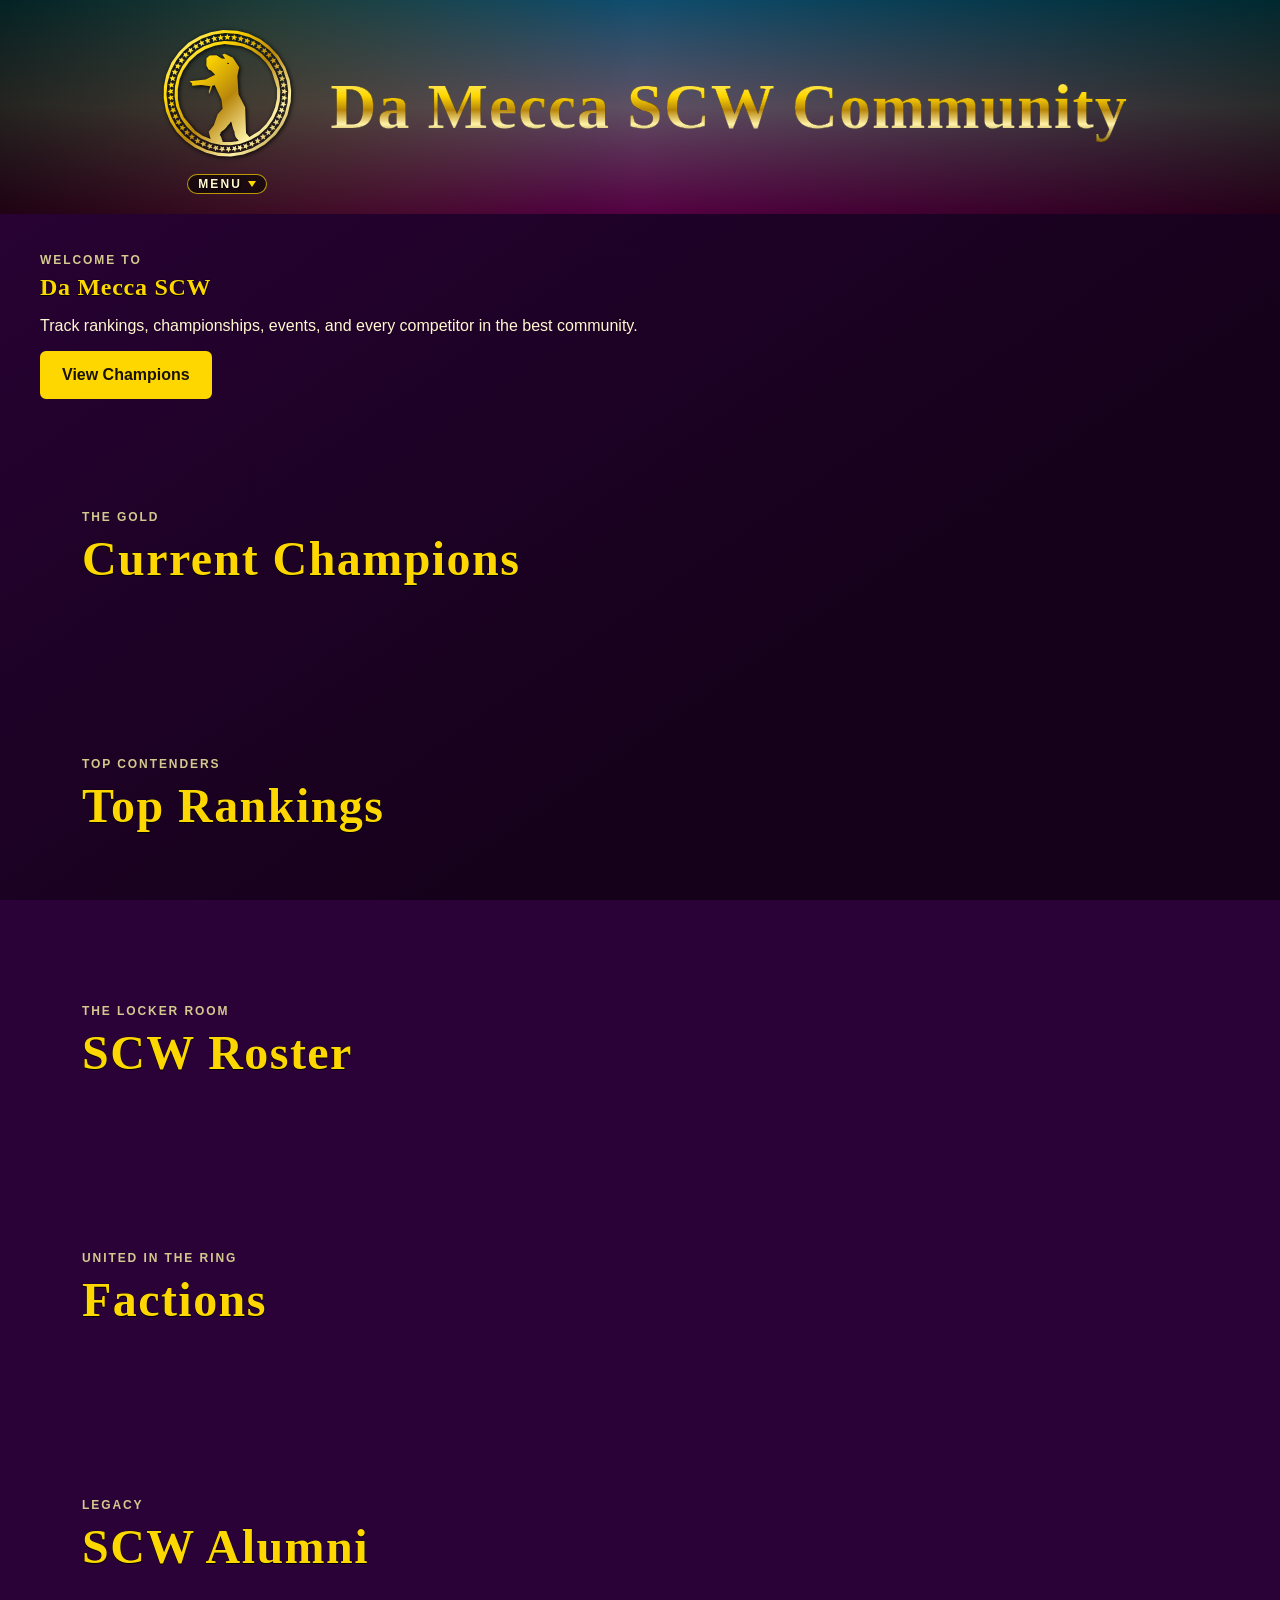
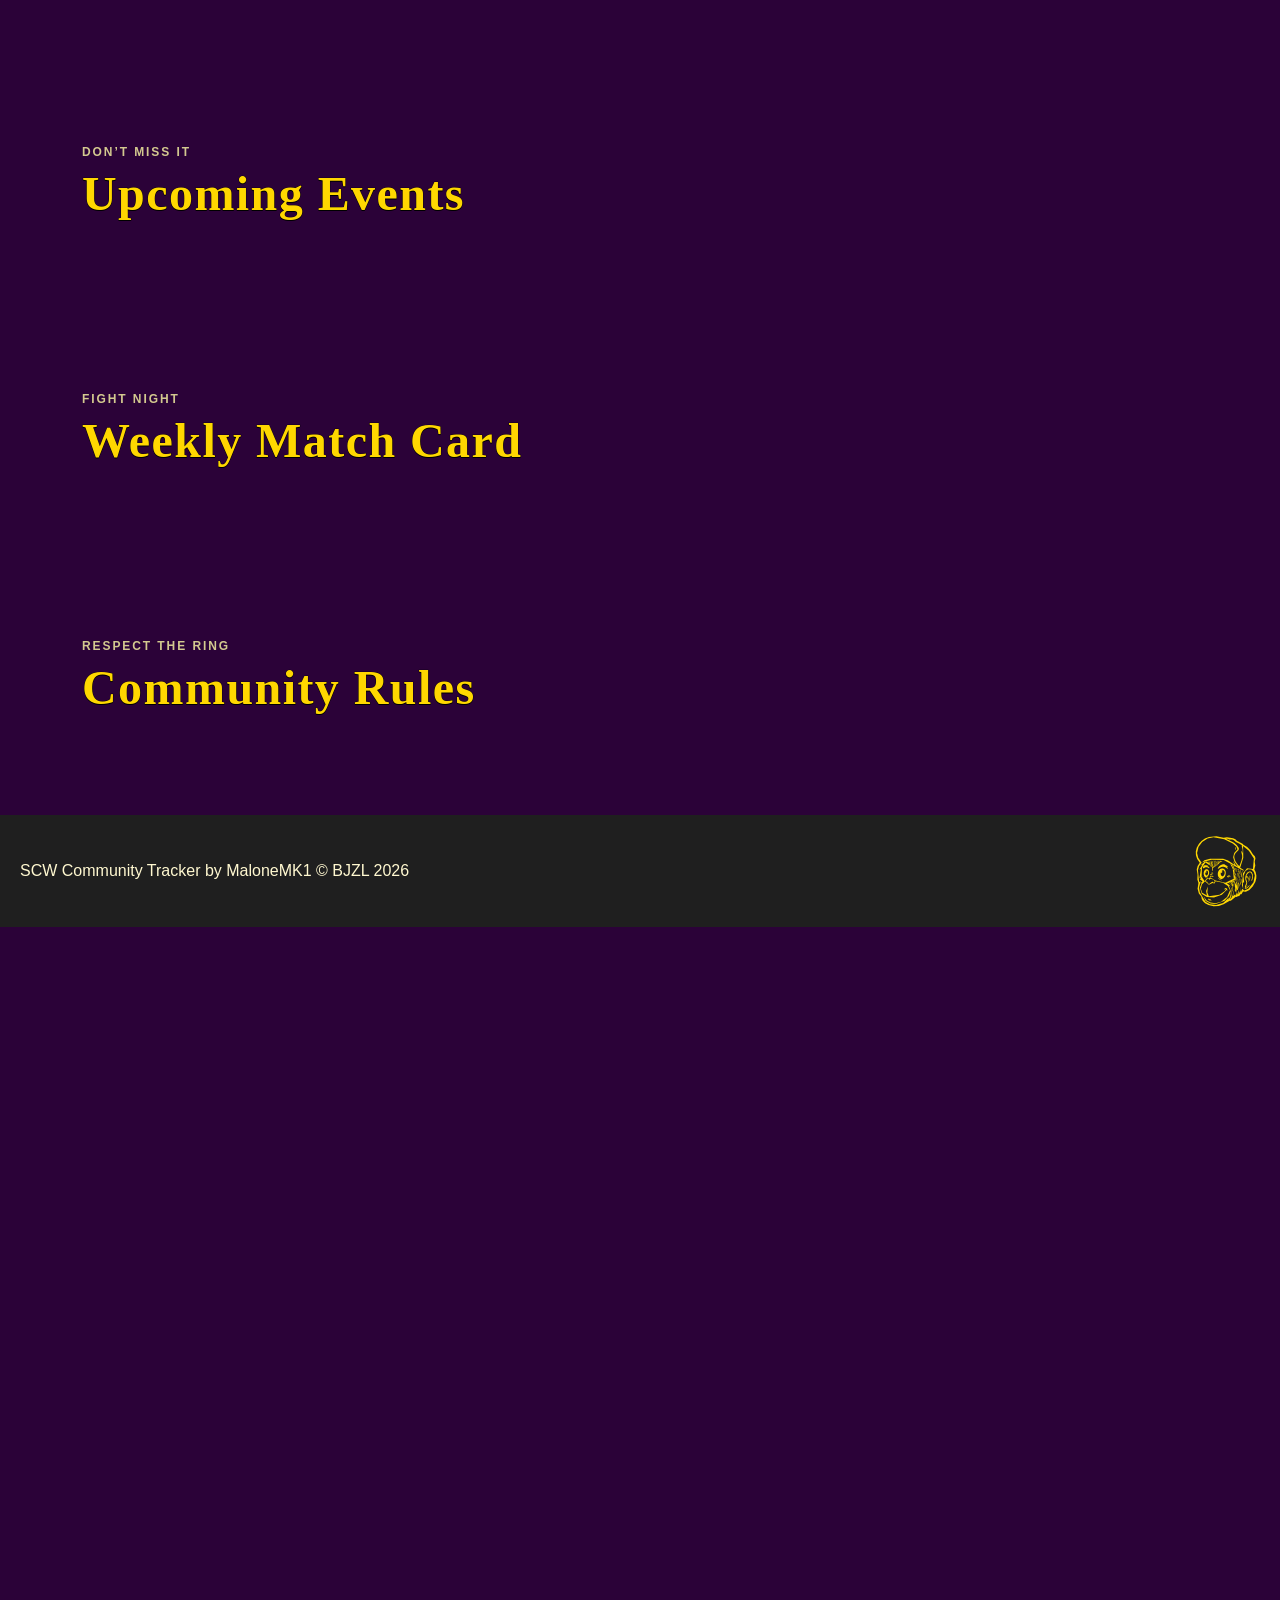
<file: index.html>
<!doctype html>
<html lang="en">
  <head>
    <meta charset="UTF-8" />
    <meta http-equiv="refresh" content="0; url=./SCW_Community_V1.html" />
    <link rel="canonical" href="./SCW_Community_V1.html" />
    <title>SCW Community Da Mecca</title>
  </head>
  <body>
    <p>Opening <a href="./SCW_Community_V1.html">SCW Community Da Mecca</a>…</p>
  </body>
</html>
</file>
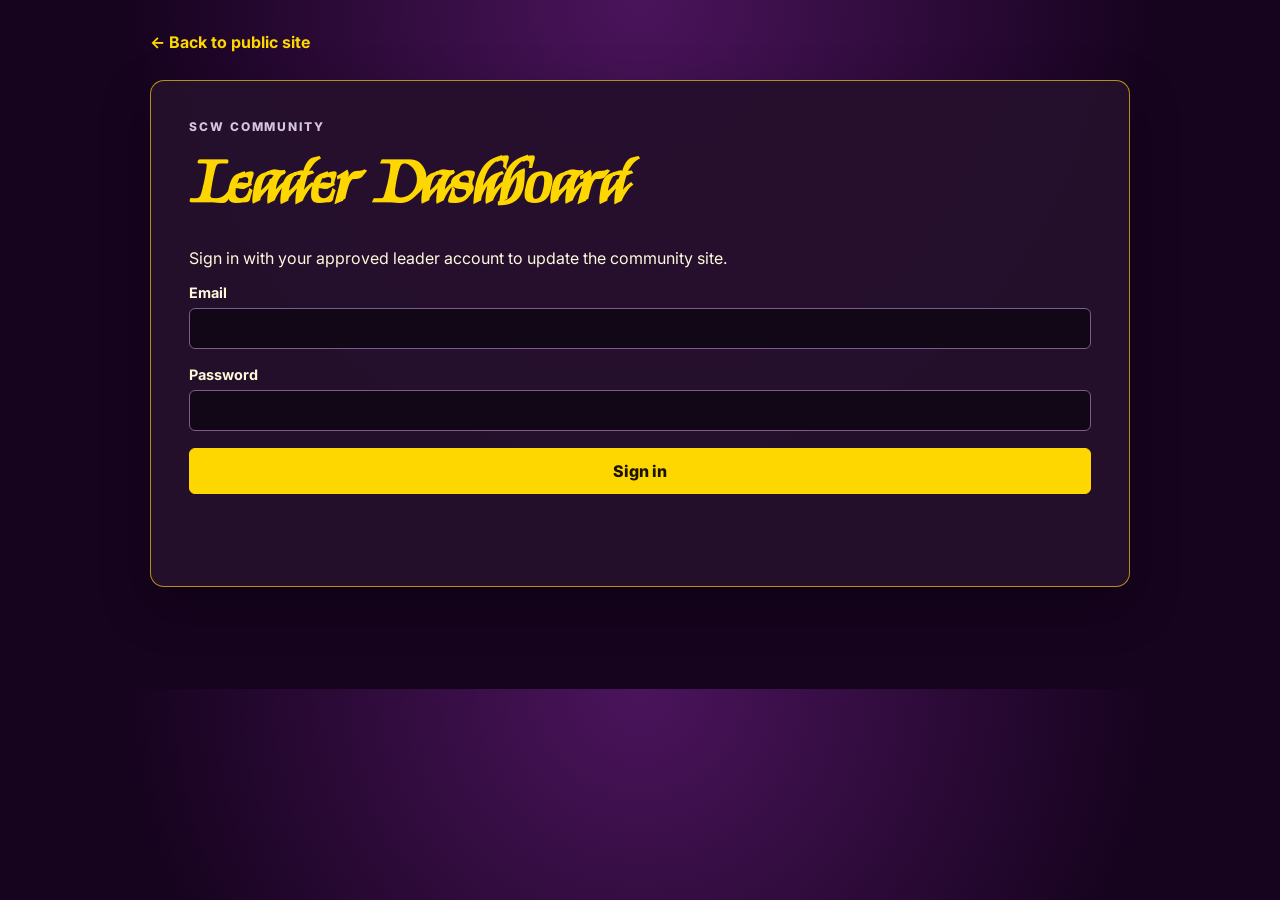
<file: admin.html>
<!doctype html>
<html lang="en">
  <head>
    <meta charset="UTF-8" />
    <meta name="viewport" content="width=device-width, initial-scale=1.0" />
    <title>SCW Leader Dashboard</title>
    <link rel="preconnect" href="https://fonts.googleapis.com" />
    <link rel="preconnect" href="https://fonts.gstatic.com" crossorigin />
    <link href="https://fonts.googleapis.com/css2?family=Inter:wght@400;600;700;800&family=Kings&display=swap" rel="stylesheet" />
    <link rel="stylesheet" href="./styles/admin.css" />
  </head>
  <body>
    <main class="admin-shell">
      <a class="back-link" href="./SCW_Community_V1.html">← Back to public site</a>
      <section class="login-panel" data-login-panel>
        <p class="eyebrow">SCW Community</p><h1>Leader Dashboard</h1>
        <p>Sign in with your approved leader account to update the community site.</p>
        <form data-login-form>
          <label>Email<input name="email" type="email" autocomplete="email" required></label>
          <label>Password<input name="password" type="password" autocomplete="current-password" required></label>
          <button type="submit">Sign in</button>
        </form>
        <p class="message" data-login-message></p>
      </section>

      <section class="dashboard" hidden data-dashboard>
        <header class="dashboard__header"><div><p class="eyebrow">Signed in leader</p><h1>Update SCW</h1></div><button class="button-secondary" type="button" data-signout>Sign out</button></header>
        <p class="message" data-dashboard-message></p>
        <form class="editor-card" data-settings-form>
          <h2>Site identity & theme</h2>
          <div class="form-grid"><label>Community name<input name="community_name" required></label><label>Hero heading<input name="hero_title" required></label></div>
          <label>Welcome message<textarea name="hero_description" rows="3" required></textarea></label>
          <div class="form-grid"><label>Accent color<input name="accent" type="color"></label><label>Background color<input name="background" type="color"></label></div>
          <label>Footer text<input name="footer" required></label><button type="submit">Save site settings</button>
        </form>
        <form class="editor-card" data-site-images-form>
          <h2>Site images</h2><p class="help">Upload a replacement logo, page background, or header banner. Wide banner images work best. The image may be cropped to keep the header readable.</p>
          <div class="form-grid"><label>Replace<select name="kind"><option value="logo_url">Site logo</option><option value="background_image_url">Page background image</option><option value="header_background_url">Header/banner background image</option></select></label><label>Image file<input name="image" type="file" accept="image/png,image/jpeg,image/webp,image/svg+xml" required></label></div>
          <button type="submit">Upload site image</button>
        </form>
        <div data-content-editors></div>
        <section class="editor-card"><h2>Factions</h2><p class="help">Add only a faction name and logo. No leaders or member lists—just the faction.</p>
          <form class="faction-form" data-faction-form><label>Faction name<input name="name" required></label><label>Logo image<input name="image" type="file" accept="image/png,image/jpeg,image/webp,image/svg+xml" required></label><button type="submit">Upload faction</button></form>
          <div class="faction-admin-list" data-faction-list></div>
        </section>
      </section>
    </main>
    <script type="module" src="./scripts/admin.js"></script>
  </body>
</html>
</file>
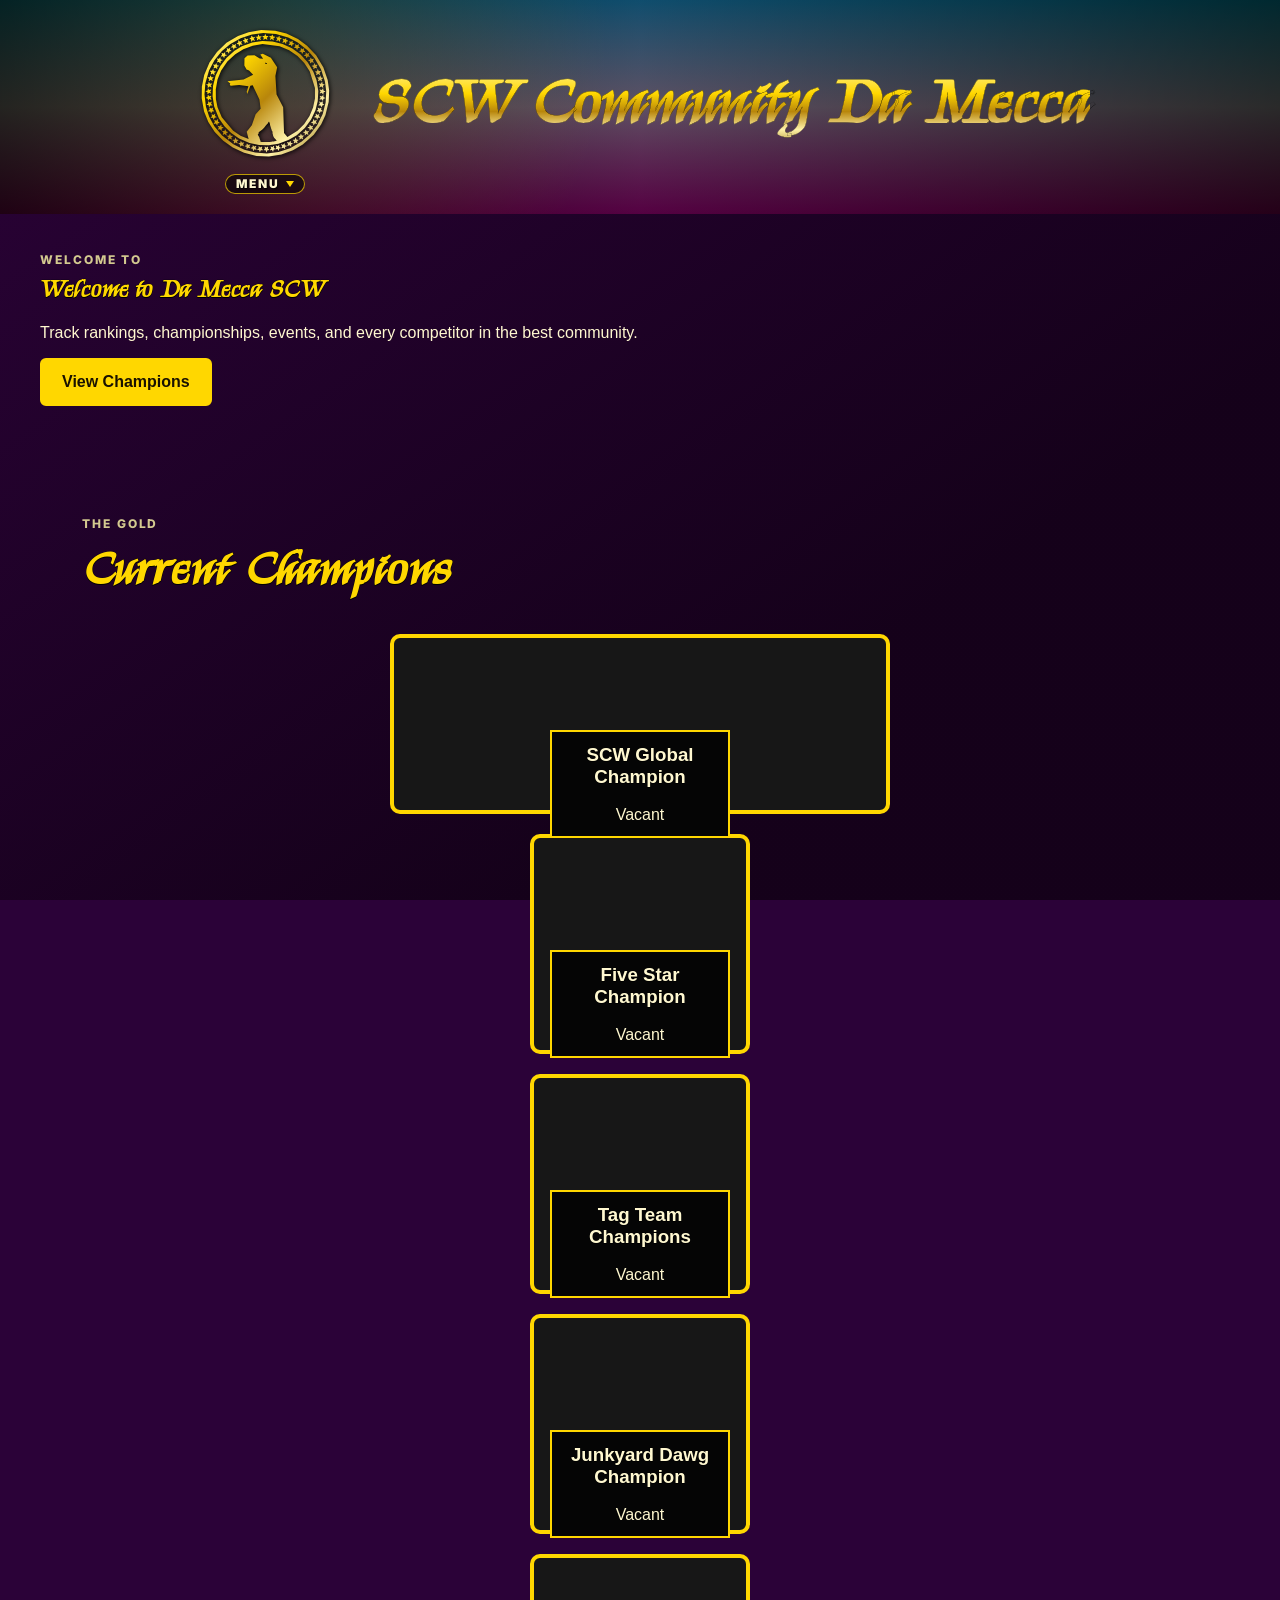
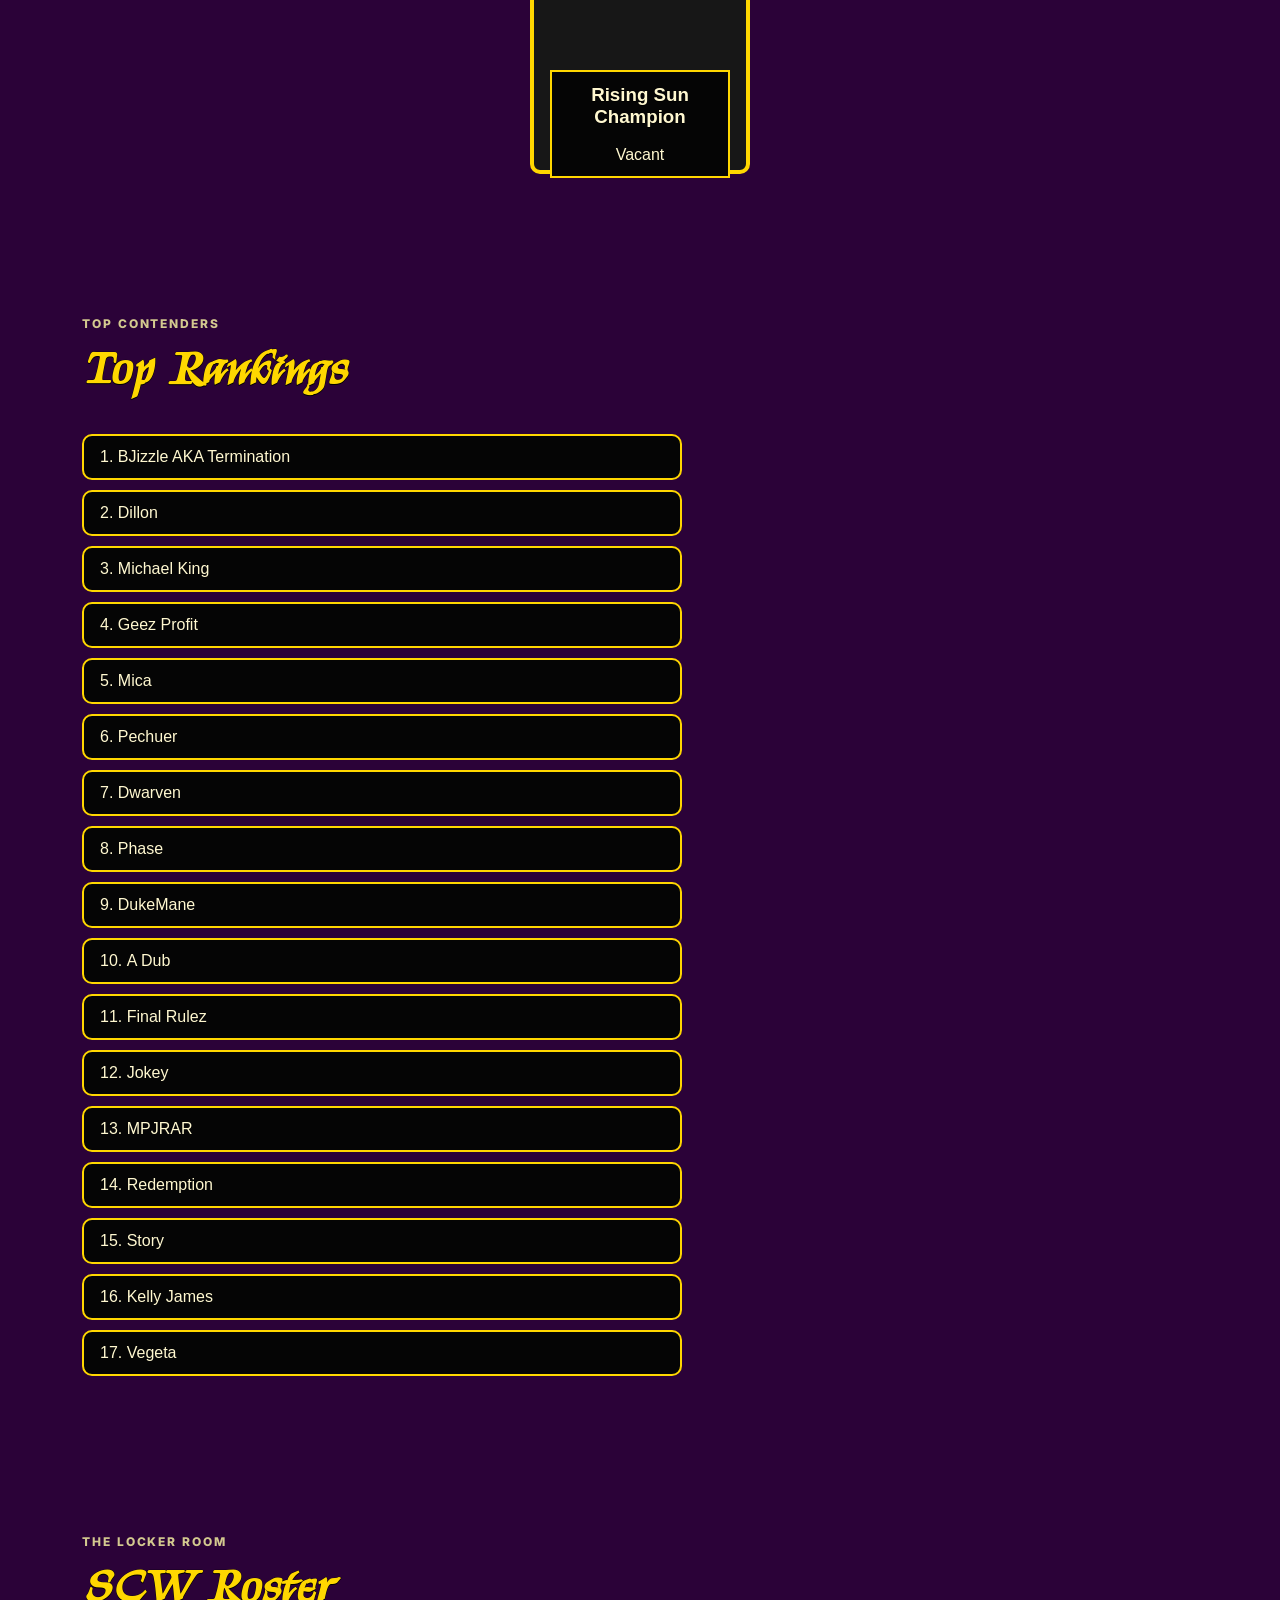
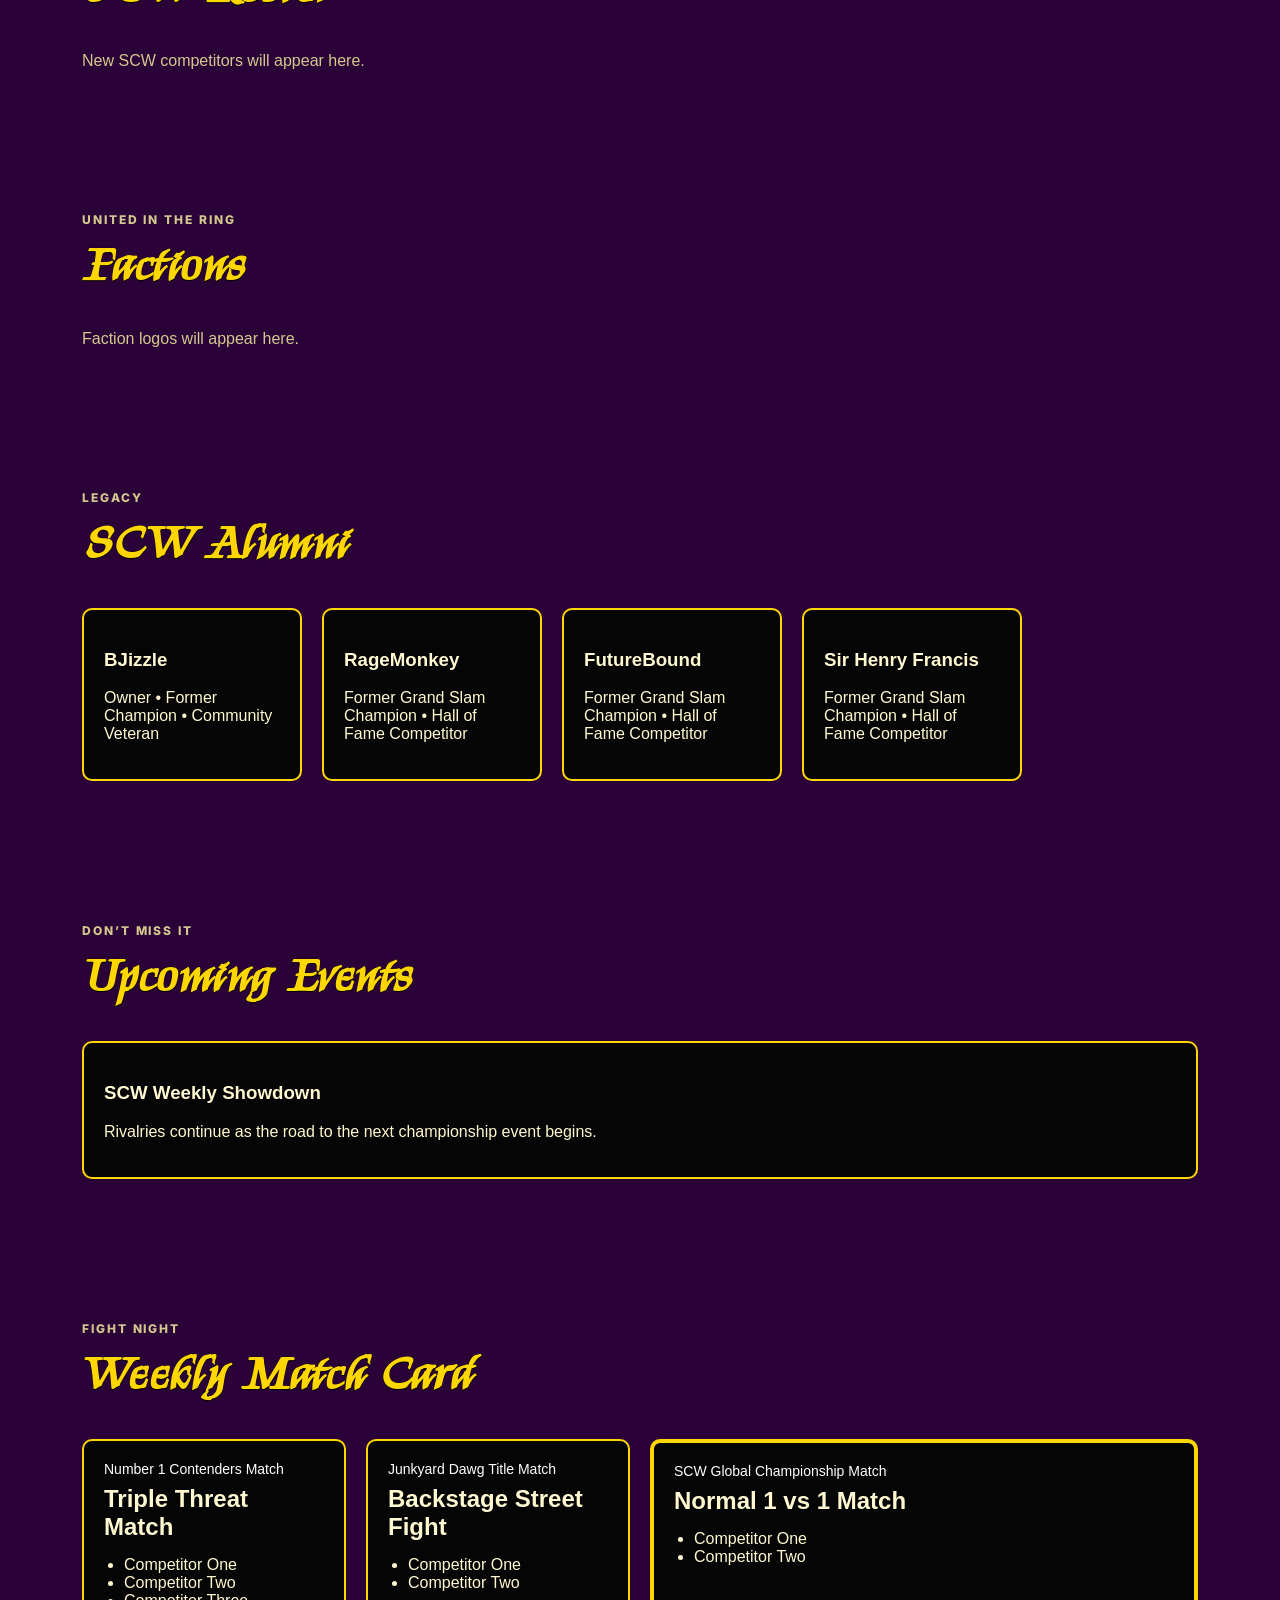
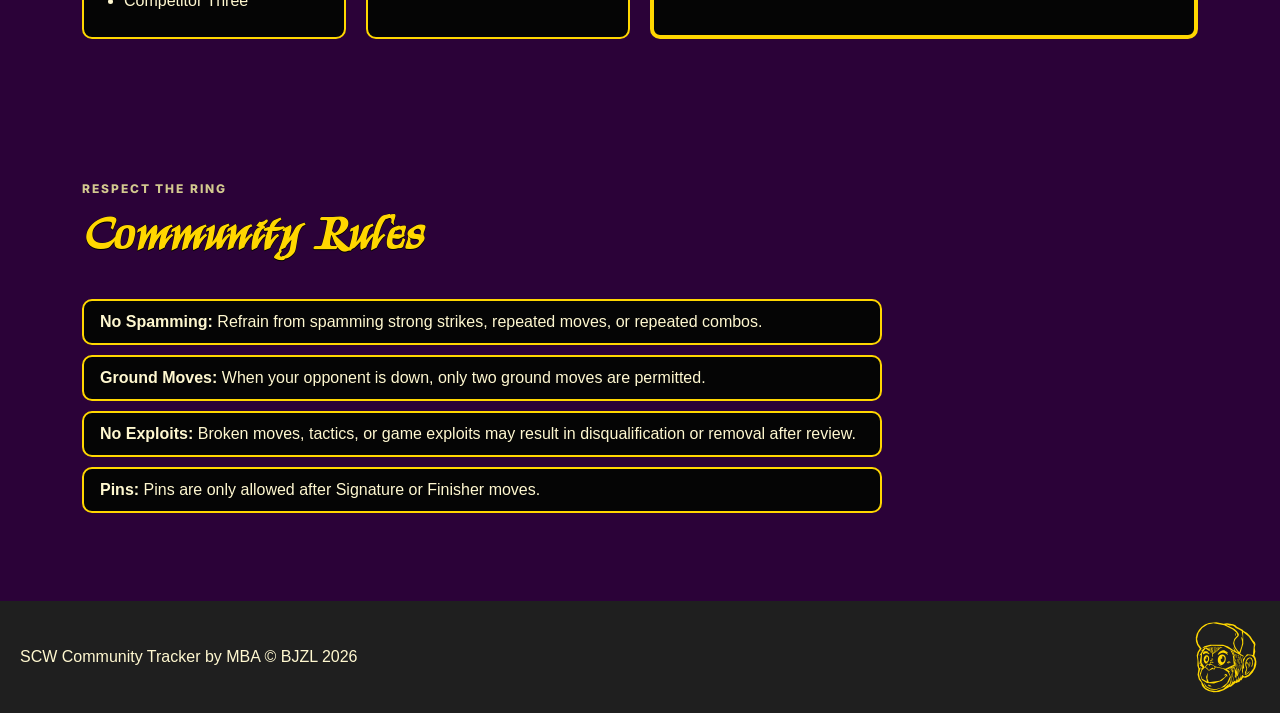
<file: SCW_Community_V1.html>
<!doctype html>
<html lang="en">
  <head>
    <meta charset="UTF-8" />
    <meta name="viewport" content="width=device-width, initial-scale=1.0" />
    <meta
      name="description"
      content="SCW Community Da Mecca — rankings, champions, events, and match cards."
    />
    <title>SCW Community Da Mecca</title>
    <link rel="preconnect" href="https://fonts.googleapis.com" />
    <link rel="preconnect" href="https://fonts.gstatic.com" crossorigin />
    <link
      href="https://fonts.googleapis.com/css2?family=Inter:wght@400;600;700;800&family=Kings&display=swap"
      rel="stylesheet"
    />
    <link rel="stylesheet" href="./styles/styles.css" />
  </head>
  <body>
    <div class="page">
      <header class="header" id="top">
        <div class="header__brand">
          <button
            class="header__logo-button"
            type="button"
            aria-expanded="false"
            aria-controls="site-navigation"
            aria-label="Open site navigation"
          >
            <img
              class="header__logo-image"
              src="./images/SCWLogoClean.svg"
              alt=""
              data-site-logo
            />
            <span class="header__logo-menu-label">Menu</span>
          </button>
          <a class="header__home-link" href="#top" aria-label="SCW Community home">
            <span class="header__title" data-community-name
              >Da Mecca SCW Community</span
            >
          </a>
        </div>
        <nav
          class="header__nav"
          id="site-navigation"
          aria-label="Main navigation"
        >
          <a class="header__nav-link" href="#champions">Champions</a>
          <a class="header__nav-link" href="#rankings">Rankings</a>
          <a class="header__nav-link" href="#roster">Roster</a>
          <a class="header__nav-link" href="#factions">Factions</a>
          <a class="header__nav-link" href="#events">Events</a>
          <a class="header__nav-link" href="#weekly-matches">Matches</a>
          <a class="header__nav-link" href="#rules">Rules</a>
          <a class="header__nav-link header__nav-link_admin" href="./admin.html"
            >Leader Login</a
          >
        </nav>
      </header>

      <main>
        <section class="hero" aria-labelledby="hero-title">
          <p class="eyebrow">Welcome to</p>
          <h1 id="hero-title" data-hero-title>Da Mecca SCW</h1>
          <p data-hero-description>
            Track rankings, championships, events, and every competitor in the
            best community.
          </p>
          <a class="button" href="#champions">View Champions</a>
        </section>

        <section
          class="section champions"
          id="champions"
          aria-labelledby="champions-title"
        >
          <div class="section__heading">
            <p class="eyebrow">The gold</p>
            <h2 id="champions-title">Current Champions</h2>
          </div>
          <div class="champions__list" data-champions></div>
        </section>

        <section
          class="section rankings"
          id="rankings"
          aria-labelledby="rankings-title"
        >
          <div class="section__heading">
            <p class="eyebrow">Top contenders</p>
            <h2 id="rankings-title">Top Rankings</h2>
          </div>
          <ol class="rankings__list" data-rankings></ol>
        </section>

        <section
          class="section roster"
          id="roster"
          aria-labelledby="roster-title"
        >
          <div class="section__heading">
            <p class="eyebrow">The locker room</p>
            <h2 id="roster-title">SCW Roster</h2>
          </div>
          <div class="roster__list" data-roster></div>
        </section>

        <section
          class="section factions"
          id="factions"
          aria-labelledby="factions-title"
        >
          <div class="section__heading">
            <p class="eyebrow">United in the ring</p>
            <h2 id="factions-title">Factions</h2>
          </div>
          <div class="factions__list" data-factions></div>
        </section>

        <section
          class="section alumni"
          id="alumni"
          aria-labelledby="alumni-title"
        >
          <div class="section__heading">
            <p class="eyebrow">Legacy</p>
            <h2 id="alumni-title">SCW Alumni</h2>
          </div>
          <div class="alumni__list" data-alumni></div>
        </section>

        <section
          class="section events"
          id="events"
          aria-labelledby="events-title"
        >
          <div class="section__heading">
            <p class="eyebrow">Don’t miss it</p>
            <h2 id="events-title">Upcoming Events</h2>
          </div>
          <div class="events__list" data-events></div>
        </section>

        <section
          class="section weekly-matches"
          id="weekly-matches"
          aria-labelledby="matches-title"
        >
          <div class="section__heading">
            <p class="eyebrow">Fight night</p>
            <h2 id="matches-title">Weekly Match Card</h2>
          </div>
          <div class="weekly-matches__list" data-matches></div>
        </section>

        <section class="section rules" id="rules" aria-labelledby="rules-title">
          <div class="section__heading">
            <p class="eyebrow">Respect the ring</p>
            <h2 id="rules-title">Community Rules</h2>
          </div>
          <ul class="rules__list" data-rules></ul>
        </section>
      </main>
      <footer class="footer">
        <p data-footer>SCW Community Tracker by MaloneMK1 © BJZL 2026</p>
        <img
          class="footer__monkey-logo"
          src="./images/MonkeyChiefLogo.svg"
          alt="Monkey Chief logo"
        />
      </footer>
    </div>
    <script src="./scripts/menu.js"></script>
    <script type="module" src="./scripts/site.js"></script>
  </body>
</html>
</file>
<file: styles/admin.css>
:root { --accent: #ffd700; --bg: #16031e; --surface: #25102d; --text: #fff9dc; --muted: #d6c6dd; } * { box-sizing: border-box; } body { margin: 0; background: radial-gradient(circle at top, #4b145c, var(--bg) 55%); color: var(--text); font-family: Inter, Arial, sans-serif; } .admin-shell { width: min(980px, calc(100% - 32px)); margin: 0 auto; padding: 32px 0 80px; } h1, h2 { font-family: Kings, Georgia, serif; color: var(--accent); margin: 0 0 12px; } h1 { font-size: clamp(2.2rem, 7vw, 4rem); } h2 { font-size: 1.7rem; } .eyebrow { margin: 0 0 8px; color: var(--muted); font-size: .75rem; font-weight: 800; letter-spacing: .16em; text-transform: uppercase; } .back-link { display: inline-block; margin-bottom: 28px; color: var(--accent); font-weight: 700; text-decoration: none; } .login-panel, .editor-card { margin-bottom: 22px; padding: clamp(22px, 4vw, 38px); background: rgba(37,16,45,.95); border: 1px solid rgba(255,215,0,.65); border-radius: 14px; box-shadow: 0 18px 50px rgba(0,0,0,.25); } form { display: grid; gap: 17px; } label { display: grid; gap: 7px; font-size: .9rem; font-weight: 700; } em, .help { color: var(--muted); font-weight: 400; } input, textarea, select { width: 100%; padding: 11px 12px; border: 1px solid #7b5e85; border-radius: 6px; background: #120717; color: var(--text); font: inherit; } textarea { resize: vertical; line-height: 1.45; } input[type=color] { min-height: 42px; padding: 4px; } button { padding: 12px 16px; border: 1px solid var(--accent); border-radius: 6px; background: var(--accent); color: #1b1200; font: 800 1rem Inter, sans-serif; cursor: pointer; } button:hover { filter: brightness(1.08); } .button-secondary, .remove-card { background: transparent; color: var(--accent); } .dashboard__header { display: flex; justify-content: space-between; align-items: start; gap: 20px; margin-bottom: 24px; } .form-grid, .faction-form { display: grid; grid-template-columns: repeat(2, minmax(0, 1fr)); gap: 17px; } .faction-form button { align-self: end; } .message { min-height: 1.4em; color: #ffdf64; } .message.error { color: #ff9c9c; } .content-card-grid { display: grid; grid-template-columns: repeat(auto-fit, minmax(240px, 1fr)); gap: 14px; margin: 18px 0; } .content-card { display: grid; gap: 12px; padding: 16px; background: #16091c; border: 1px solid #6f5077; border-radius: 8px; } .content-card__number { margin: 0; color: var(--muted); font-size: .76rem; font-weight: 800; letter-spacing: .1em; text-transform: uppercase; } .remove-card { justify-self: start; padding: 8px 10px; color: #ffb5b5; border-color: #b85e5e; } .section-actions { display: flex; flex-wrap: wrap; gap: 10px; } .faction-admin-list { display: grid; grid-template-columns: repeat(auto-fill, minmax(180px, 1fr)); gap: 14px; margin-top: 22px; } .faction-admin-card { display: grid; gap: 10px; padding: 12px; background: #16091c; border: 1px solid #6f5077; border-radius: 8px; } .faction-admin-card img { width: 100%; height: 120px; object-fit: contain; } .faction-admin-card button { padding: 8px; background: transparent; color: #ffb5b5; border-color: #b85e5e; } @media (max-width: 620px) { .form-grid, .faction-form { grid-template-columns: 1fr; } .dashboard__header { flex-direction: column; } }
</file>
<file: styles/styles.css>
@import url("../blocks/page.css");
@import url("../blocks/header.css");
@import url("../blocks/hero.css");
@import url("../blocks/champions.css");
@import url("../blocks/rankings.css");
@import url("../blocks/roster.css");
@import url("../blocks/factions.css");
@import url("../blocks/alumni.css");
@import url("../blocks/events.css");
@import url("../blocks/weekly-matches.css");
@import url("../blocks/rules.css");
@import url("../blocks/footer.css");
@import url("../blocks/site.css");
</file>
